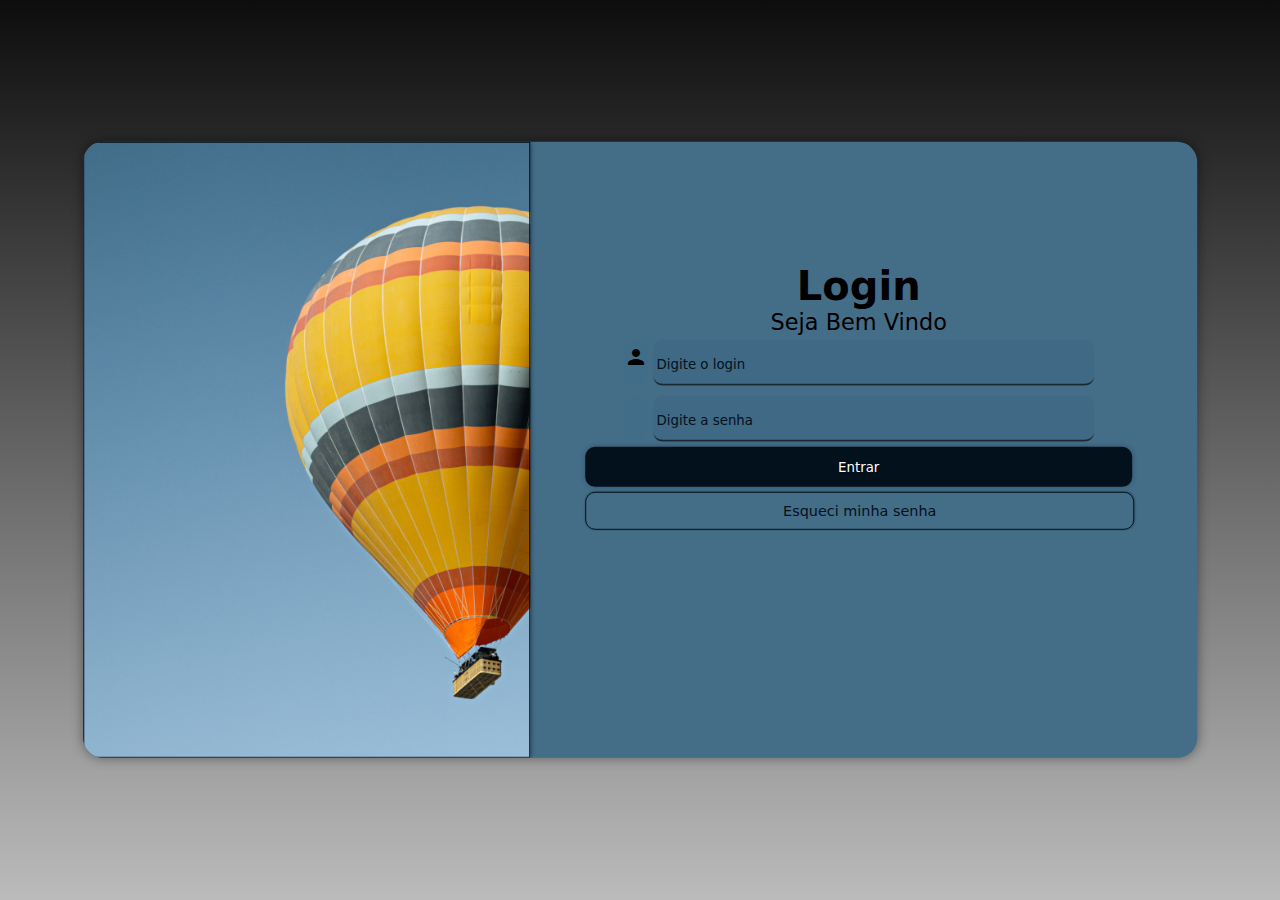
<file: index.html>
<!DOCTYPE html>
<html lang="pt-br">
<head>
    <meta charset="UTF-8">
    <meta http-equiv="X-UA-Compatible" content="IE=edge">
    <meta name="viewport" content="width=device-width, initial-scale=1.0">
    <link href="https://fonts.googleapis.com/icon?family=Material+Icons" rel="stylesheet">
    <link rel="stylesheet" href="estilo/style.css">
    <link rel="stylesheet" href="estilo/media query.css">
    <title>Login</title>
</head>
<body>

    <main>
        <section id="login">
            
            <div id="imagem">
                
            </div>
            <div id="formulario">
                <h1>Login</h1>
                    <p>Seja Bem Vindo</p>
                <form action="login.php" method="post">
                    <div class="campo">
                        <span class="material-icons">person</span>
                        <input type="email" name="email" id="iemail" class="login" required minlength="12" maxlength="30" placeholder="Digite o login">
                        <label for="iemail"></label>
                    </div>
                    <div class="campo">
                        <span class="material-icons">key</span>
                        <input type="password" name="senha" id="isenha" class="login" required minlength="8" maxlength="20" placeholder="Digite a senha">
                        <label for="isenha"></label>


                    </div>
                    <input type="submit" value="Entrar">
                    <a class="botao" href="rememberpassword.html">Esqueci minha senha</a>
                    

                

                </form>

            </div>
        </section>
    </main>
    <script src="script.js"></script>
</body>
</html>
</file>
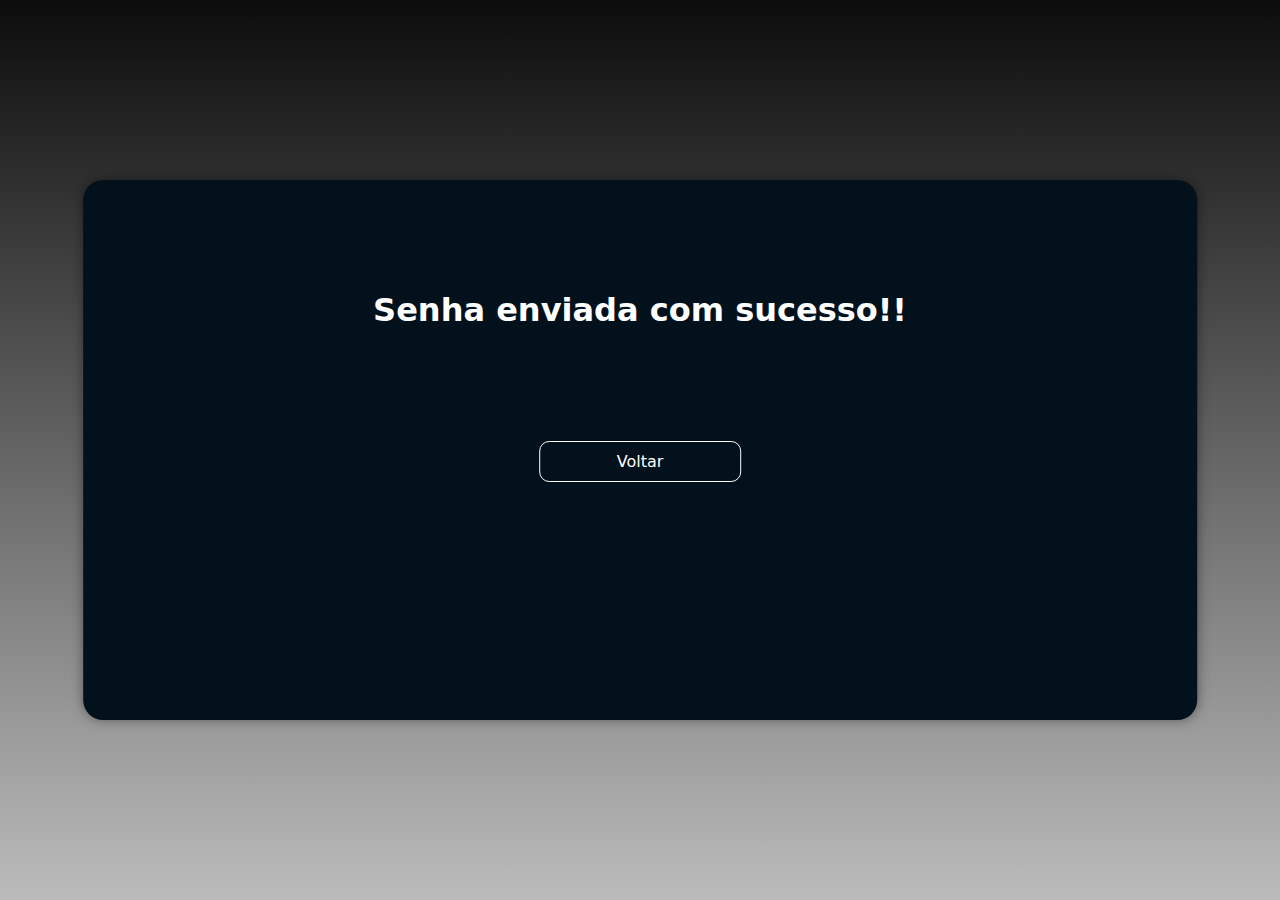
<file: rememberpassword.html>
<!DOCTYPE html>
<html lang="en">
<head>
    <meta charset="UTF-8">
    <meta http-equiv="X-UA-Compatible" content="IE=edge">
    <meta name="viewport" content="width=device-width, initial-scale=1.0">
    <link rel="stylesheet" href="estilo/style.css">
    <link rel="stylesheet" href="./estilo/style-temp.css">
    <title>Esqueci minha senha</title>
</head>
<body>
    <main>
        <section id="login" style="background-color: #02111B;">
            <div>
                <h1>Senha enviada com sucesso!!</h1>
                

            </div>
            <div id="botao">
                <a id="home" href="index.html">Voltar</a>
            </div>
        </section>

    </main>
    
    <script src="script.js"></script>
</body>
</html>
</file>
<file: estilo/style.css>
@charset "UTF-8";

:root{

    --backcolor: rgb(29, 41, 47);
    --backcolor2: rgb(61, 77, 88);
    --color1:#446d88;
    --color2:#02111B;
    --color3:#596157;
    --color4:#750806fe;
    --color5:#55809f42;
    --color6:#517993;
    
}
*{

    padding: 0px;
    margin: 0px;
    font-family: system-ui, -apple-system, BlinkMacSystemFont, 'Segoe UI', Roboto, Oxygen, Ubuntu, Cantarell, 'Open Sans', 'Helvetica Neue', sans-serif;
}
html, body{
    position: absolute;
    width: 100vw;
    height: 100vh;
    background-image: linear-gradient(to bottom,var(--backcolor) 80%,var(--backcolor2) 100%);
    background-repeat: no-repeat;
    
    
}
main{
    position: absolute;
    height: 100vh;
    width: 100vw;
    background-image: linear-gradient(to bottom,var(--color2)  80%, var(--color) 110%);
    background-repeat: no-repeat;
}
section#login{
    overflow: hidden;
    position: relative;
    top: 50%;
    left: 50%;
    background-color: var(--color1);
    max-width: 87vw;
    min-height: 60vh;
    max-height: 70vh;
    border-radius: 20px;
    box-shadow: 0px 0px 12px rgba(0, 0, 0, 0.405) ;
    transition: width 0.4s;
    transform: translate(-50%, -50%);
}
div#imagem{
    
    background-image: url(../imagens/balao.jpg);
    background-repeat: no-repeat;
    background-position: center;
    background-size: cover;
    height: 260px;
    box-shadow: 0px 0.2px 5px var(--color2);
    box-sizing: content-box;
    border: 1.4px solid var(--color2);
    
}
div#formulario{
    margin-top: 20px ;
    padding: 10px;
    text-align: center;
}
div#formulario a{
    font-size: 0.7em;
}
div.campo span{
    background-color: #416d895b;
    width: 25px;
    height: 39px;
    padding-top: 5px;
    border-radius: 20px;
}
form div.campo input{
    overflow: hidden;
    
    width: 90%;
    height: 40px;
    border-radius: 10px;
    margin: 5px 0px;
    border-bottom: 2px solid var(--backcolor);
    
    
}
div.campo input:hover{

    background-color: #40708d;

}
form div.campo ::-webkit-input-placeholder{

    color: #02111B;
}

form input.login {
    padding-top: 4px;
    padding-left: 3px;
    width: 90%;
    height: 34px;
    background-color: #416d8900;
    border: none;
}



form > input[type=submit]{
    
    display: block;
    border: none;
    color: white;
    text-shadow: 0px 0px 2px rgba(0, 0, 0, 0.459);
    width: 100%;
    height: 40px;
    border-radius: 10px;
    background-color: var(--color2);
    box-shadow: 0px 0px 5px rgba(0, 0, 0, 0.187);

}

form a.botao {
    
    display: block;
    width: 100%;
    padding-top: 10px;
    padding-bottom: 10px;
    margin-top: 10px;
    color: var(--color2);
    border: 1px solid var(--color2);
    border-radius: 10px;
    box-shadow: 0px 0px 2px rgba(0, 0, 0, 0.286);
    text-decoration: none;

}
form a.botao:hover{
    color: #7dbfe7;
    background-color: #416d89;
    box-shadow: inset 1px 1px 8px rgba(0, 0, 0, 0.389);
    padding-top: 9px;
    padding-bottom: 9px;
}
::-webkit-scrollbar{
   
    background-color: #40708d;
    height: 2px;
    
    
}
</file>
<file: estilo/media query.css>
@charset "UTF-8";

@media screen and (min-width: 768px) and (max-width:1200px) {

    section#login{

        min-width: 768px;
        max-height: 70vh;
    }
    div#imagem{
        float: left;
        width: 28%;
        background-size: 60vh;
        background-position: right center;
        min-height: 80vh;
        max-height: 100vh;
        
    }
    div#formulario {
        margin-top: 10vh;
    }
    div#formulario a{
        font-size: 0.8em;
    }

    form div.campo input{
        overflow: hidden;
        background-color: #416d8922;
        width: 40%;
        height: 40px;
        border-radius: 10px;
        margin: 5px 0px;
    
    }

    form > input[type=submit]{
    
        text-shadow: 0px 0px 2px rgba(0, 0, 0, 0.459);
        width: 60%;
        margin-left: 35%;
        height: 40px;
    }
    form input[type=submit]:hover{
        color: #ffffff;
        background-color: var(--backcolor);
        box-shadow: inset 1px 1px 8px rgba(0, 0, 0, 0.468);
        padding-top: 9px;
        padding-bottom: 9px;
        
    }
    form a.botao {
    
        display: block;
        width: 60%;
        margin-top: 5px;
        margin-left: 35%;
    
    }
    form a.botao:hover{
        color: #7dbfe7;
        background-color: #416d89;
        box-shadow: inset 1px 1px 8px rgba(0, 0, 0, 0.389);
        padding-top: 9px;
        padding-bottom: 9px;
    }
    ::-webkit-scrollbar-track{
        width: 0px;
    }
    
}
@media screen and (min-width: 1200px){

    section#login{
        min-width: 1100;
        max-height: 90vh;
        
        
    }
    div#imagem{
        float:left;
        width: 40%;
        min-height: 48vw;
        background-size: 180%;
        background-position: left center;
    }
    
    div#formulario {
        margin-top: 10%;
    }
    section#login > div#formulario h1{
        font-size: 2.5em;
        
    }
    section#login > div#formulario p{
        font-size: 1.4em;
        
    }
    div#formulario a{
        font-size: 0.9em;
    }
    
    form div.campo input{
        overflow: hidden;
        background-color: #3d6883b8;
        width: 40%;
        height: 40px;
        border-radius: 10px;
        margin: 5px 0px;
    
    }

    form > input[type=submit]{
    
        display: block;
        border: none;
        color: #ffffff;
        text-shadow: 0px 0px 2px rgba(0, 0, 0, 0.459);
        width: 50%;
        margin-left: 45%;
        
        height: 40px;
        border-radius: 10px;
        
    
    }
    form input[type=submit]:hover{
        color: #ffffff;
        background-color: var(--backcolor);
        box-shadow: inset 1px 1px 8px rgba(0, 0, 0, 0.468);
        padding-top: 9px;
        padding-bottom: 9px;
        
    }
    form a.botao {
    
        
        width: 50%;
        margin-top: 5px;
        margin-left: 45%;
    
    }
    form a.botao:hover{
        color: #7dbfe7;
        background-color: #416d89;
        box-shadow: inset 1px 1px 5px rgba(0, 0, 0, 0.259);
        padding-top: 9px;
        padding-bottom: 9px;
    }
    
}
</file>
<file: estilo/style-temp.css>
@charset "UTF-8";




div h1{
    padding-top: 10%;
    text-align: center;
    color: white;
}
div#botao{

    margin-top: 10%;
}
a#home{
    text-align: center;
    display: block;
    width: 200px;
    max-width: 600px;
    padding-top: 10px;
    padding-bottom: 10px;
    margin-top: 10px;
    margin: auto;
    color: white;
    border: 1px solid white;
    border-radius: 10px;
    box-shadow: 0px 0px 2px rgba(0, 0, 0, 0.286);
    text-decoration: none;
}
a#home:hover{
    background-color: #5959595a;
    box-shadow: inset 1px 1px 8px rgba(0, 0, 0, 0.389);
    padding-top: 9px;

}
</file>
